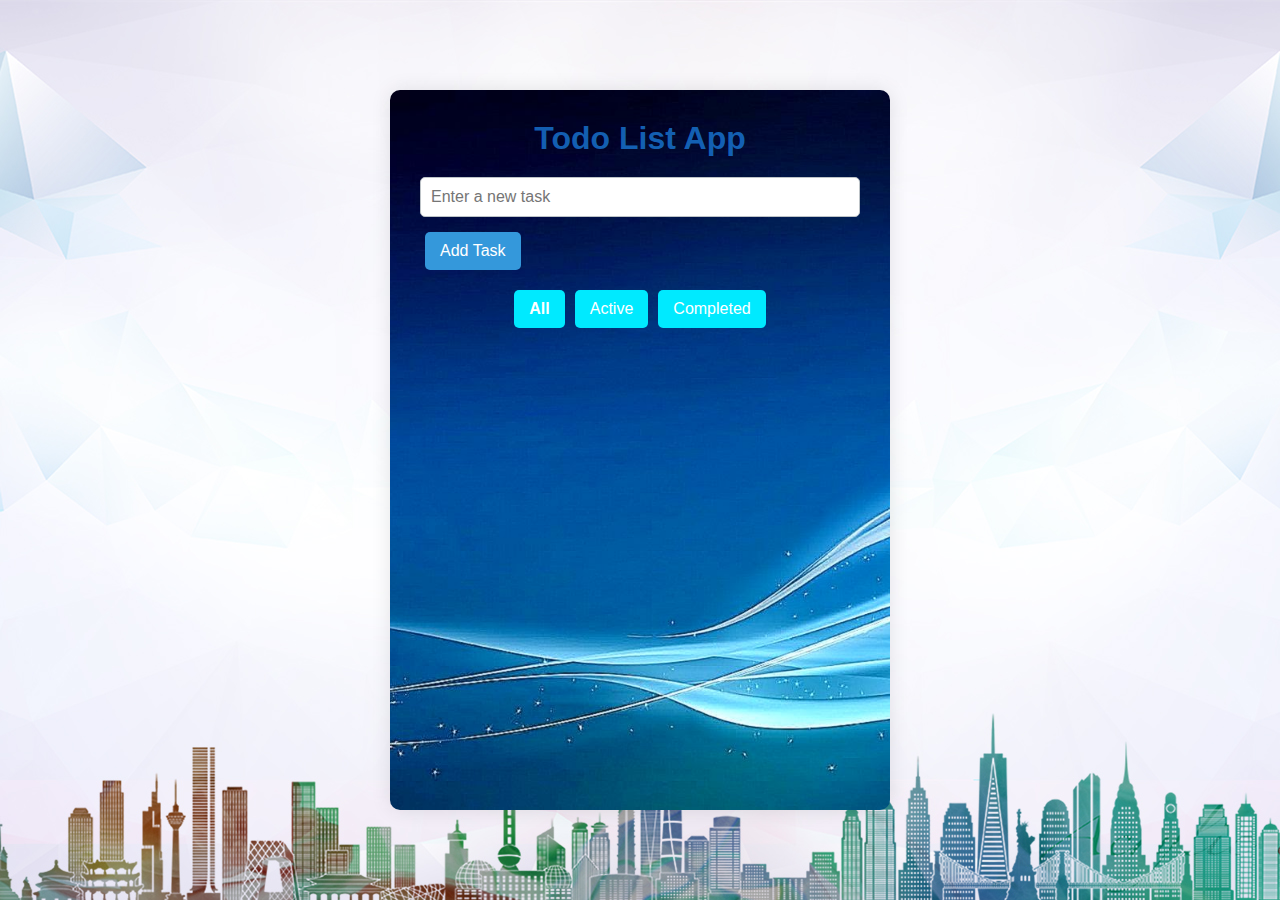
<file: todo list app/index.html>
<!DOCTYPE html>
<html lang="en">
<head>
    <meta charset="UTF-8">
    <meta name="viewport" content="width=device-width, initial-scale=1.0">
    <title>Todo List</title>
    <style>
        body {
            font-family: 'Segoe UI', Tahoma, Geneva, Verdana, sans-serif;
            background-image: url('backkk.jpg');
            background-position: center;
            background-repeat: no-repeat;
            background-size: cover;
            display: flex;
            justify-content: center;
            align-items: center;
            min-height: 100vh;
            margin: 0;
            padding: 20px;
            box-sizing: border-box;
        }
        .container {
            background-image: url('bellamazedwallpaper.jpg');
            background-position: center;
            background-repeat: no-repeat;
            background-size: cover;
            border-radius: 10px;
            box-shadow: 0 0 20px rgba(0, 0, 0, 0.1);
            width: 100%;
            max-width: 500px;
            display: flex;
            flex-direction: column;
            height: 80vh;
        }
        .fixed-area {
            padding: 30px 30px 20px;
        }
        h1 {
            color: #1979d8ca;
            text-align: center;
            margin-top: 0;
            margin-bottom: 20px;
        }
        #taskInput {
            width: 100%;
            padding: 10px;
            border: 1px solid #bdc3c7;
            border-radius: 5px;
            margin-bottom: 10px;
            font-size: 16px;
            box-sizing: border-box;
        }
        button {
            background-color: #3498db;
            color: white;
            border: none;
            padding: 10px 15px;
            border-radius: 5px;
            cursor: pointer;
            font-size: 16px;
            transition: background-color 0.3s;
            margin: 5px;
        }
        button:hover {
            background-color: #2980b9;
            box-shadow: 0 0 15px cyan ,0 0 25px cyan, 0 0 50px cyan, 0 0 100px cyan, 0 0 500px cyan;
        }
        .filter-buttons {
            display: flex;
            justify-content: center;
            margin-top: 10px;
        }
        .filter-buttons button {
            background-color: #00eaff;
        }
        .filter-buttons button:hover {
            background-color: #00eaff;
            color: #2c3e50;
            font-weight: 700;
            box-shadow: 0 0 15px cyan ,0 0 25px cyan, 0 0 50px cyan, 0 0 100px cyan, 0 0 500px cyan;
        }
        .filter-buttons button.active {
            background-color: #00eaff;
            font-weight: bold;
        }
        .task-list-container {
            flex-grow: 1;
            overflow-y: auto;
            padding: 0 30px 30px;
        }
        ul {
            list-style-type: none;
            padding: 0;
            margin: 0;
        }
        li {
            background-color: #ecf0f1;
            margin: 10px 0;
            padding: 15px;
            border-radius: 5px;
            display: flex;
            justify-content: space-between;
            align-items: center;
        }
        li.completed span {
            text-decoration: line-through;
            color: #7f8c8d;
        }
        li span {
            flex-grow: 1;
            margin-right: 10px;
        }
        .task-buttons button {
            padding: 5px 10px;
            font-size: 14px;
            margin-left: 5px;
        }
    </style>
</head>
<body>
    <div class="container">
        <div class="fixed-area">
            <h1>Todo List App</h1>
            <input type="text" id="taskInput" placeholder="Enter a new task">
            <button onclick="addTask()">Add Task</button>
            <div class="filter-buttons">
                <button onclick="filterTasks('all')" class="active">All</button>
                <button onclick="filterTasks('active')">Active</button>
                <button onclick="filterTasks('completed')">Completed</button>
            </div>
        </div>
        <div class="task-list-container">
            <ul id="taskList"></ul>
        </div>
    </div>

    <script>
        let tasks = [];

        function addTask() {
            const taskInput = document.getElementById('taskInput');
            if (taskInput.value.trim() !== '') {
                tasks.push({ text: taskInput.value, completed: false });
                taskInput.value = '';
                renderTasks();
            }
        }

        function renderTasks(filter = 'all') {
            const taskList = document.getElementById('taskList');
            taskList.innerHTML = '';
            tasks.forEach((task, index) => {
                if (filter === 'all' || 
                    (filter === 'active' && !task.completed) || 
                    (filter === 'completed' && task.completed)) {
                    const li = document.createElement('li');
                    li.className = task.completed ? 'completed' : '';
                    li.innerHTML = `
                        <span>${task.text}</span>
                        <div class="task-buttons">
                            <button onclick="toggleTask(${index})">${task.completed ? 'Undo' : 'Complete'}</button>
                            <button onclick="deleteTask(${index})">Delete</button>
                        </div>
                    `;
                    taskList.appendChild(li);
                }
            });
        }

        function toggleTask(index) {
            tasks[index].completed = !tasks[index].completed;
            renderTasks();
        }

        function deleteTask(index) {
            tasks.splice(index, 1);
            renderTasks();
        }

        function filterTasks(filter) {
            renderTasks(filter);
            document.querySelectorAll('.filter-buttons button').forEach(btn => {
                btn.classList.remove('active');
            });
            document.querySelector(`.filter-buttons button[onclick="filterTasks('${filter}')"]`).classList.add('active');
        }

        // Add task when Enter key is pressed
        document.getElementById('taskInput').addEventListener('keypress', function(e) {
            if (e.key === 'Enter') {
                addTask();
            }
        });

        // Initial render
        renderTasks();
    </script>
</body>
</html>
</file>
